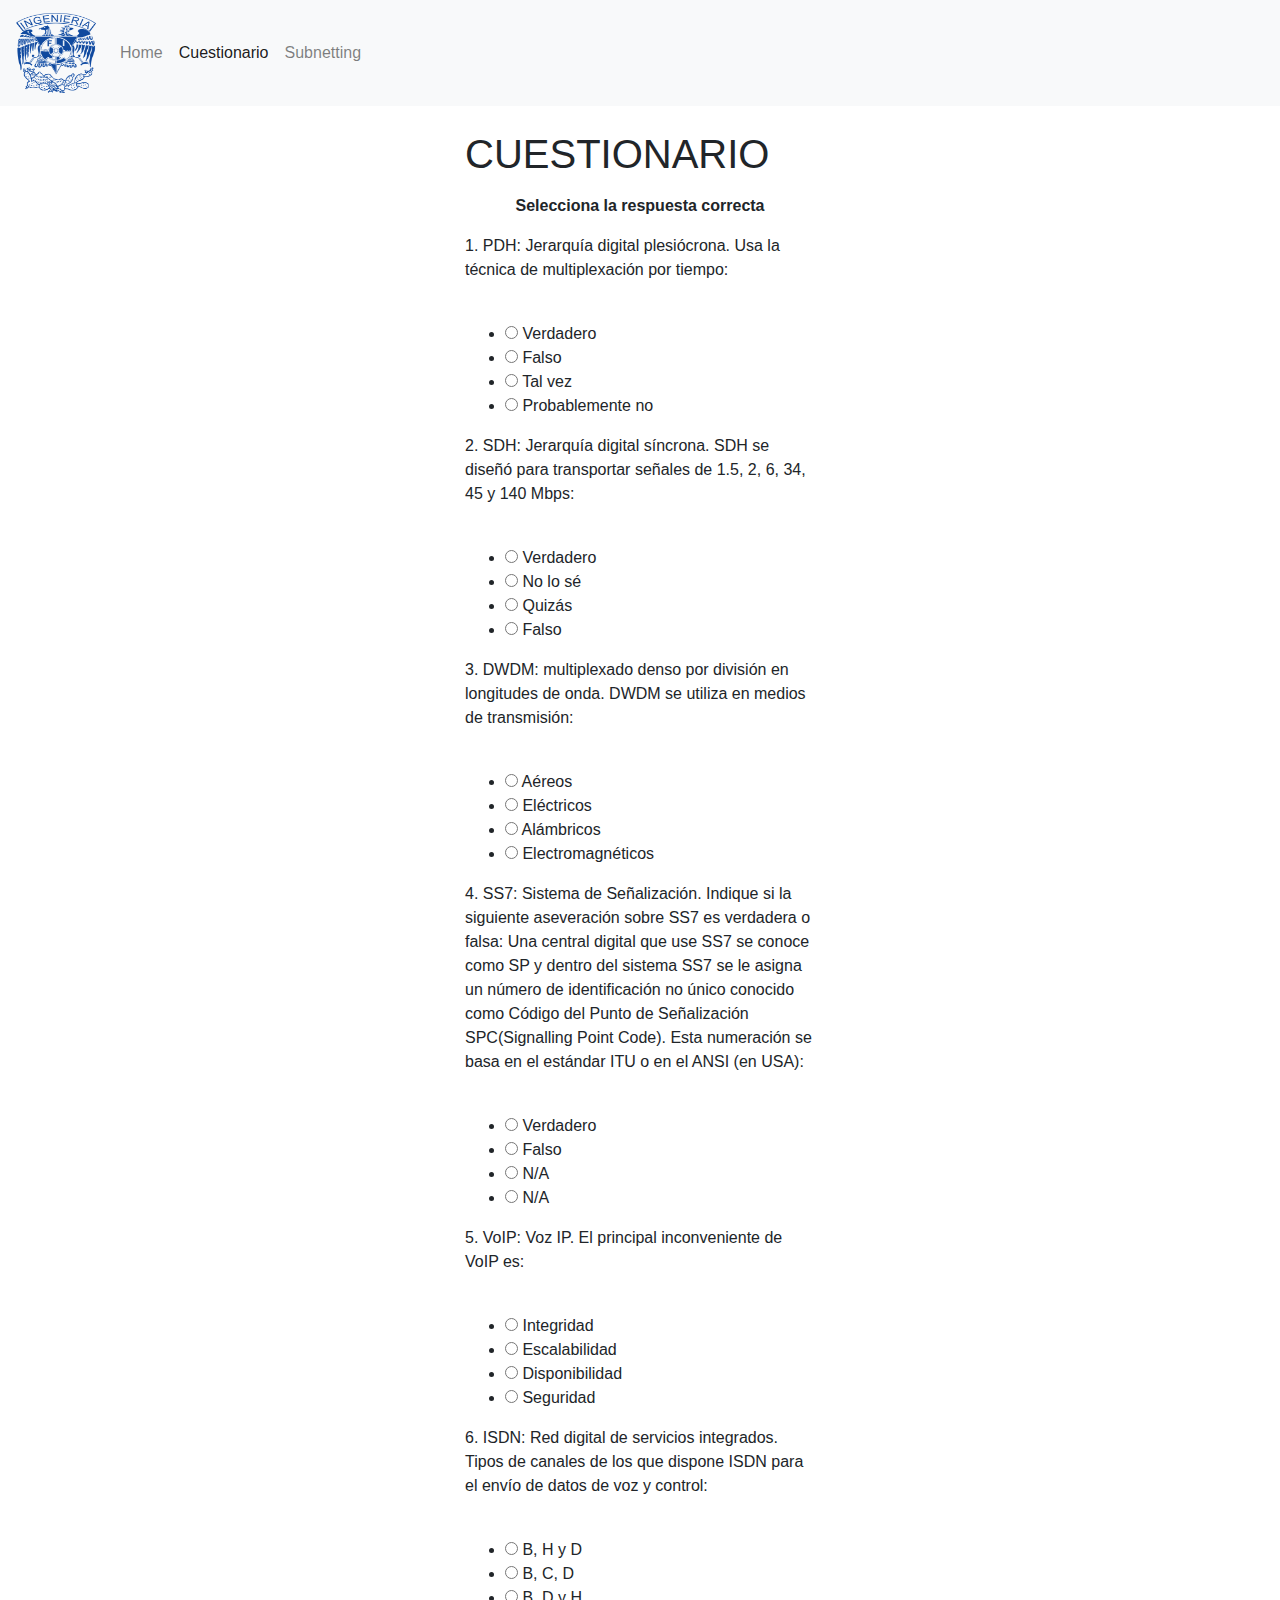
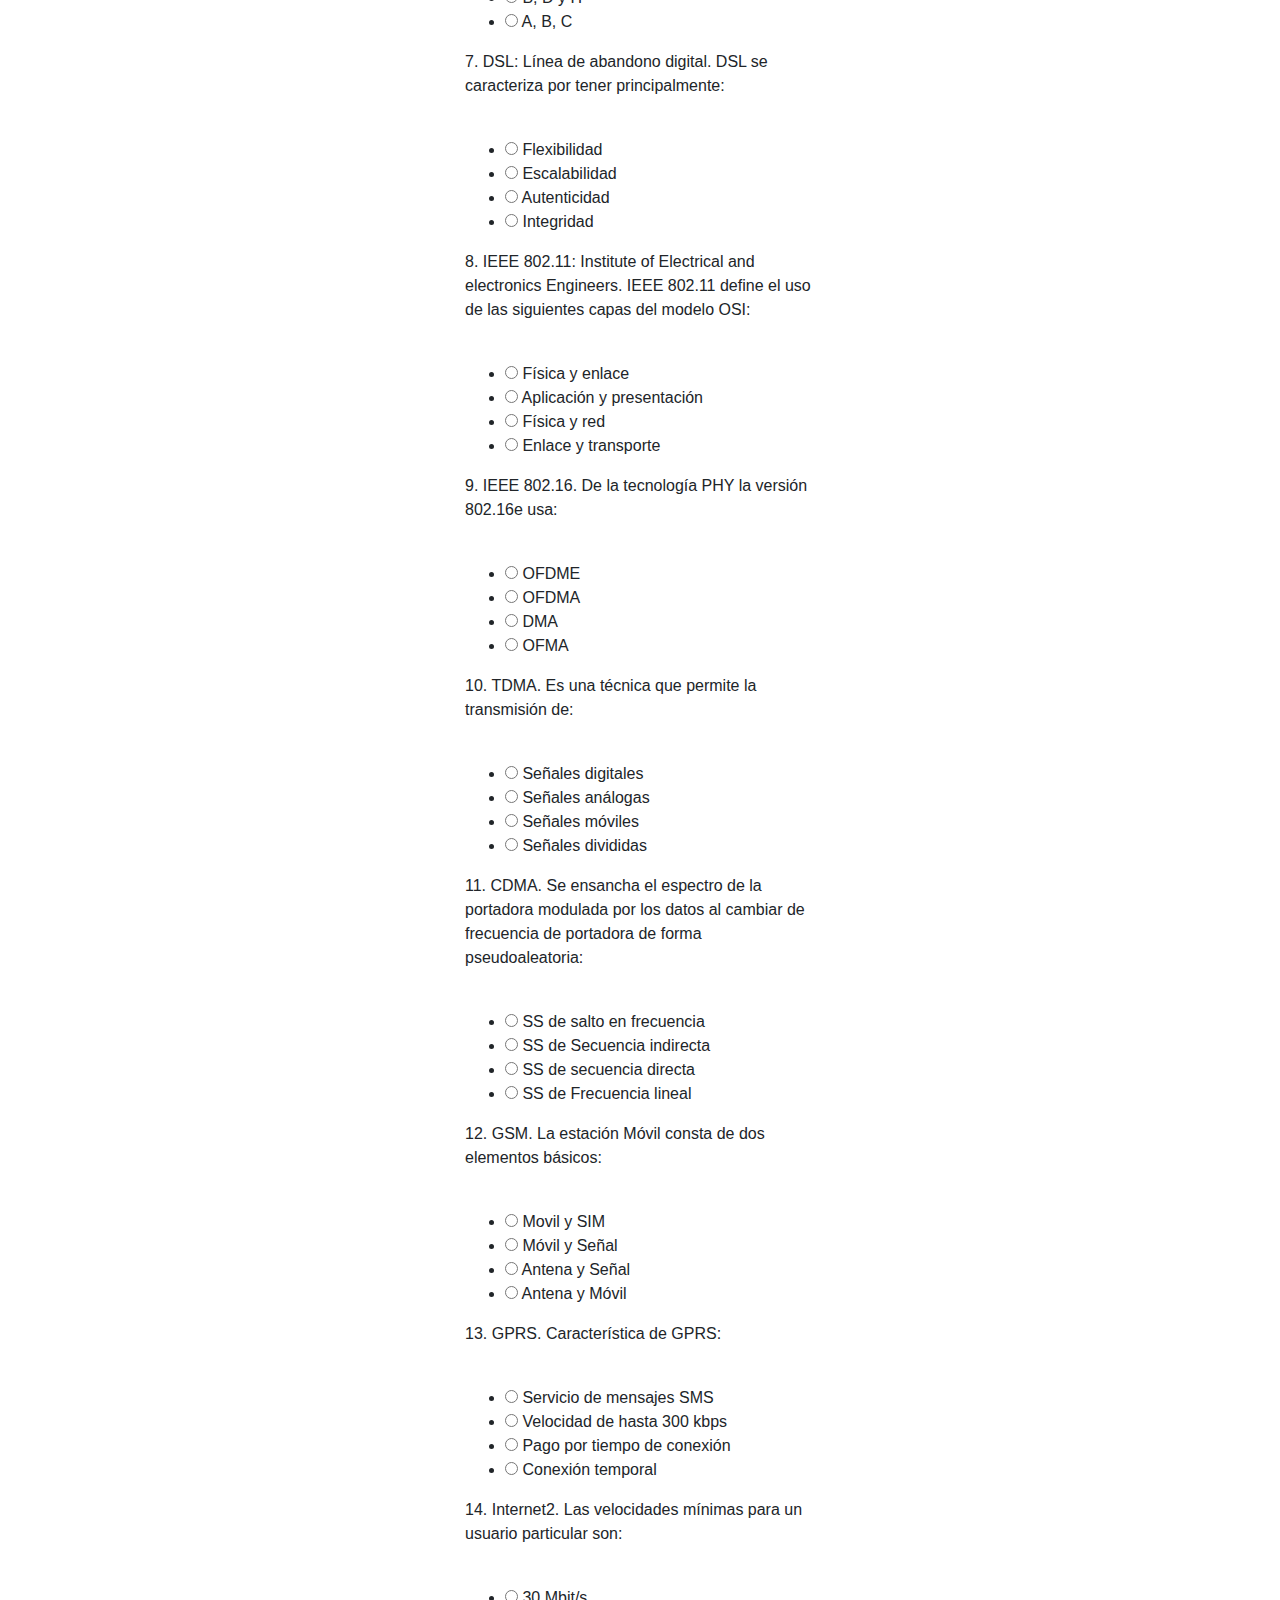
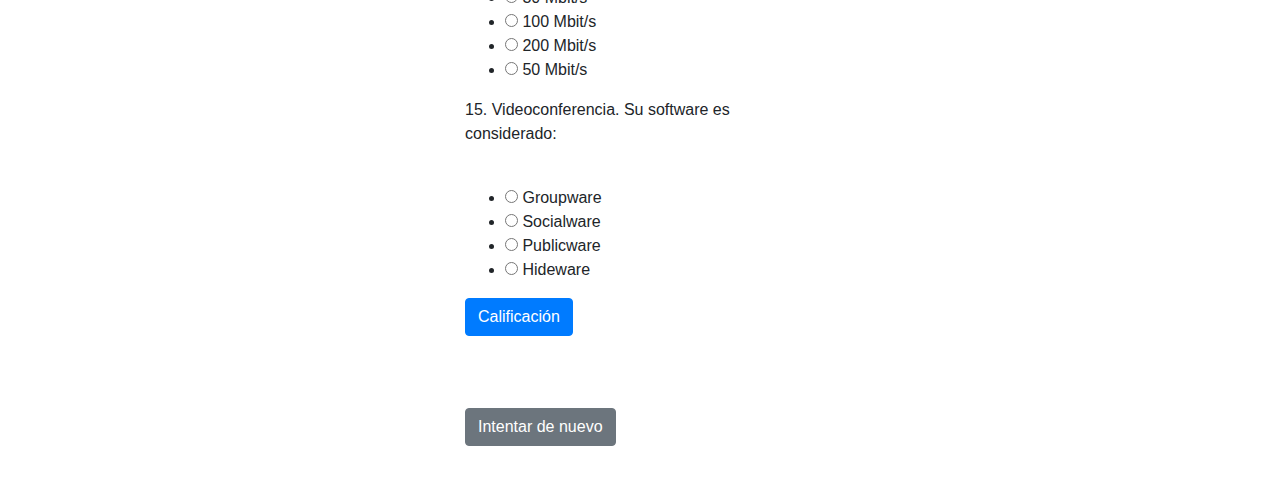
<file: cuestionario.html>
<!doctype html>
<html lang="es">
  <head>
    <!-- Required meta tags -->
    <meta charset="utf-8">
    <meta name="viewport" content="width=device-width, initial-scale=1, shrink-to-fit=no">

    <!-- Bootstrap CSS -->
    <link rel="stylesheet" href="css/bootstrap.min.css">
    <link rel="stylesheet" href="css/mystyle.css">

        <!--SCRIPT PARA RESPUESTAS CORRECTAS E INCORRECTAS Y PROMEDIO-->
    <script type="text/javascript" src="js/promedio.js"></script>
    <!--SCRIPT PARA CARGAR PREGUNTAS-->
    <script type="text/javascript" src="js/preguntas.js"></script>

    <title>Proyecto Admin. Redes</title>
  </head>
  <body>

    <!-- NAV BAR-->
<nav class="navbar navbar-expand-lg navbar-light bg-light">
    <a class="navbar-brand" href="#">
    <img src="img/fi.png" width="80" height="80" class="d-inline-block align-top" alt="fi-logo">
  </a>
  <button class="navbar-toggler" type="button" data-toggle="collapse" data-target="#navbarTogglerDemo02" aria-controls="navbarTogglerDemo02" aria-expanded="false" aria-label="Toggle navigation">
    <span class="navbar-toggler-icon"></span>
  </button>

  <div class="collapse navbar-collapse" id="navbarTogglerDemo02">
    <ul class="navbar-nav mr-auto mt-2 mt-lg-0">
      <li class="nav-item ">
        <a class="nav-link" href="index.html">Home</a>
      </li>
      <li class="nav-item active">
        <a class="nav-link" href="cuestionario.html">Cuestionario<span class="sr-only">(current)</span></a>
      </li>
      <li class="nav-item">
        <a class="nav-link" href="subnet.html">Subnetting</a>
      </li>
    </ul>
  </div>
</nav>
<!-- FIN NAV BAR-->
<br>
    <!--FORM-->

<div class="container">
  <div class="row">
    <div class="col">
    </div>
    <div class="col">
                    <h1 class="titulo">CUESTIONARIO</h1>
<div id="contenedor">
<p><center><strong>Selecciona la respuesta correcta</strong></center></p>
<script type="text/javascript" >
examenAleatorio();
  
for(i=0;i<total;i++){



document.write("<div>");
document.write("<p>"+ parseInt(i+1)+". "+examen[i].pregun+"</p>");//examen[i].pregunta
document.write("<div id='resp"+i+"'>&nbsp;</div>");
document.write("<ul>");
document.write("<li><input type=radio name='cadena"+i+"' value='0' onClick=valua("+i+",this.value) /> "+examen[i].respuestas[0] +" </li>");
document.write("<li><input type=radio name='cadena"+i+"' value='1' onClick=valua("+i+",this.value) /> "+examen[i].respuestas[1] +"</li>");
document.write("<li><input type=radio name='cadena"+i+"' value='2' onClick=valua("+i+",this.value) /> "+examen[i].respuestas[2] +"</li>");
document.write("<li><input type=radio name='cadena"+i+"' value='3' onClick=valua("+i+",this.value) /> "+examen[i].respuestas[3] +"</li>");


document.write("</ul></div>");

  } 
  
  


</script>

</div>
<div id="borrarimprimir">
<input type="button" class="btn btn-primary" value="Calificación" onClick="notaFinal()" />
<div id="puntuacionfinal">&nbsp;</div><div id="notafinal">&nbsp;</div>
<br />


<input type="button" class="btn btn-secondary" value="Intentar de nuevo" onClick="location.reload()" />
</div>
    </div>
    <div class="col">
    </div>
  </div>
</div>

<br>
<br>

    <!--FIN FORM-->

    <!-- Optional JavaScript -->
    <!-- jQuery first, then Popper.js, then Bootstrap JS -->
    <script src="js/jquery-3.3.1.slim.min.js"></script>
    <script src="js/popper.min.js"></script>
    <script src="js/bootstrap.min.js"></script>

  </body>
</html>
</file>
<file: css/mystyle.css>
.mal {
margin: 0 0 0 20px;
font: bold 16px arial, sans-serif;
color:red;
}
.bien {
margin: 0 0 0 20px;
font: bold 16px arial, sans-serif;
color: green;
}
</file>
